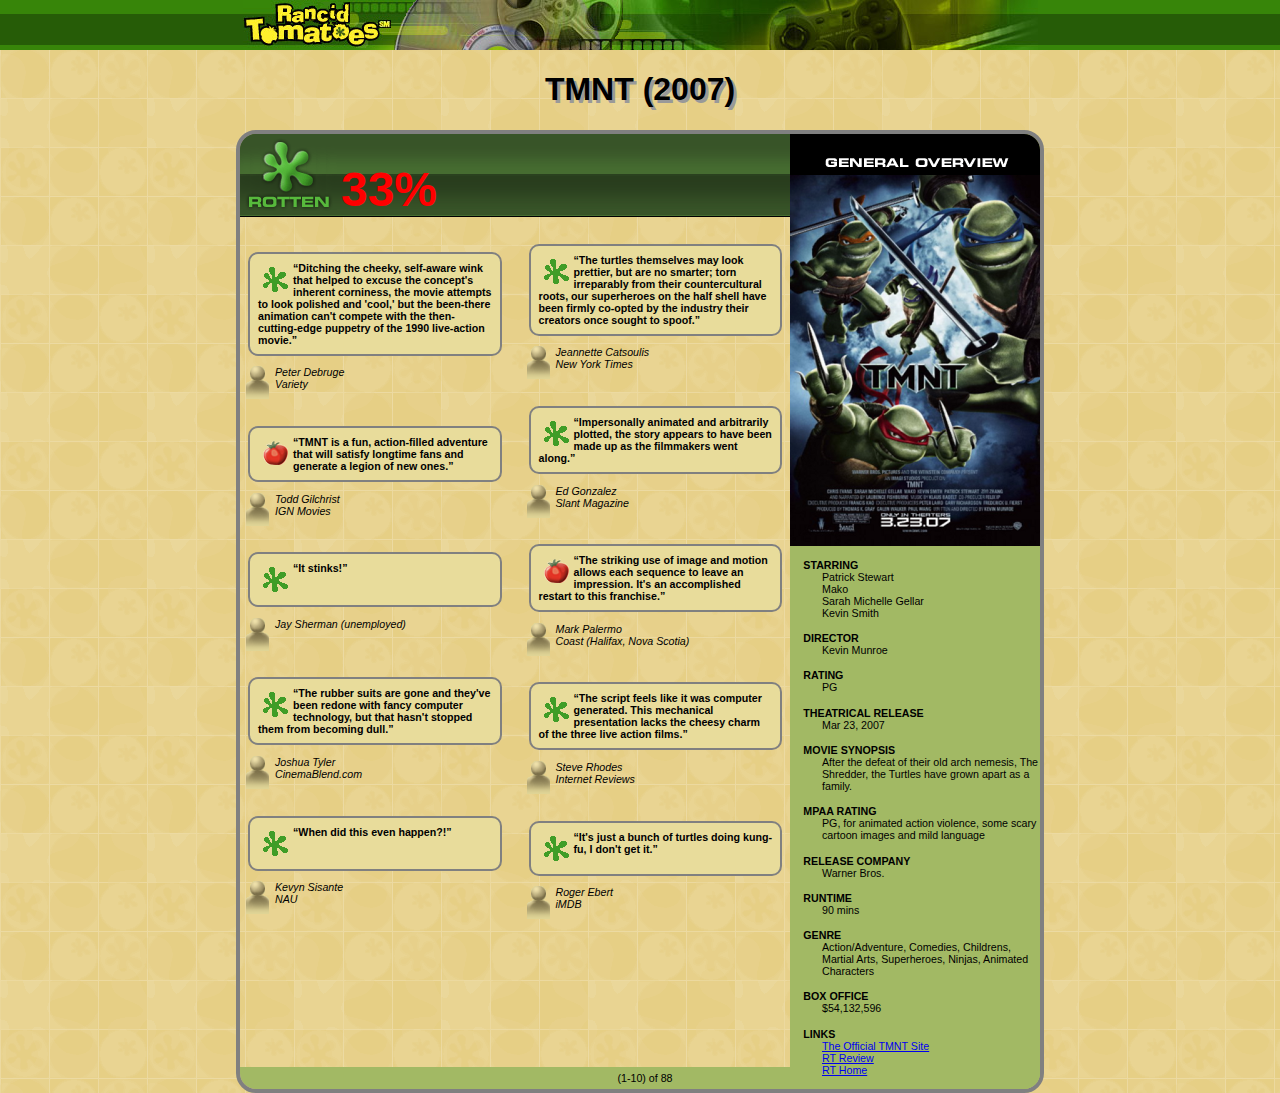
<file: index.html>
<!DOCTYPE html>
<html>
	<head>
		<title>TMNT - Rancid Tomatoes</title>

		<meta charset="utf-8" />
    <link rel="icon" href="rotten.gif" type="image/gif" sizes="16x16">
		<link href="index.css" type="text/css" rel="stylesheet" />
	</head>

	<body>
		<div id="banner">
			<img id="top" src="banner.png" alt="Rancid Tomatoes" />
		</div>

		<h1>TMNT (2007)</h1>
<div id="content">
		<div id="overview">
			<img src="overview.png" alt="general overview" id="pic"/>

		<dl>
			<dt>STARRING</dt>
			<dd>Patrick Stewart <br /> Mako <br /> Sarah Michelle Gellar <br /> Kevin Smith</dd>

			<dt>DIRECTOR</dt>
			<dd>Kevin Munroe</dd>

			<dt>RATING</dt>
			<dd>PG</dd>

			<dt>THEATRICAL RELEASE</dt>
			<dd>Mar 23, 2007</dd>

			<dt>MOVIE SYNOPSIS</dt>
			<dd>After the defeat of their old arch nemesis, The Shredder, the Turtles have grown apart as a family.</dd>

			<dt>MPAA RATING</dt>
			<dd>PG, for animated action violence, some scary cartoon images and mild language</dd>

			<dt>RELEASE COMPANY</dt>
			<dd>Warner Bros.</dd>

			<dt>RUNTIME</dt>
			<dd>90 mins</dd>

			<dt>GENRE</dt>
			<dd>Action/Adventure, Comedies, Childrens, Martial Arts, Superheroes, Ninjas, Animated Characters</dd>

			<dt>BOX OFFICE</dt>
			<dd>$54,132,596</dd>

			<dt>LINKS</dt>
			<dd>
				<ul>
					<li><a href="http://www.ninjaturtles.com/">The Official TMNT Site</a></li>
					<li><a href="http://www.rottentomatoes.com/m/teenage_mutant_ninja_turtles/">RT Review</a></li>
					<li><a href="http://www.rottentomatoes.com/">RT Home</a></li>
				</ul>
			</dd>
		</dl>
  </div>
  <div class="conthead">
			<img src="rottenbig.png" alt="Rotten"  />
			<h2>33%</h2>
		</div>
	<div class="reviews">
		<p class="criticbox">
			<img src="rotten.gif" alt="Rotten" />
			<q>Ditching the cheeky, self-aware wink that helped to excuse the concept's inherent corniness, the movie attempts to look polished and 'cool,' but the been-there animation can't compete with the then-cutting-edge puppetry of the 1990 live-action movie.</q>
		</p>
		<p class="author">
			<img src="critic.gif" alt="Critic" />
			Peter Debruge <br />
			Variety
		</p>

		<p class="criticbox">
			<img src="fresh.gif" alt="Fresh" />
			<q>TMNT is a fun, action-filled adventure that will satisfy longtime fans and generate a legion of new ones.</q>
		</p>
		<p class="author">
			<img src="critic.gif" alt="Critic" />
			Todd Gilchrist <br />
			IGN Movies
		</p>

		<p class="criticbox">
			<img src="rotten.gif" alt="Rotten" />
			<q>It stinks!</q>
		</p>
		<p class="author">
			<img src="critic.gif" alt="Critic" />
			Jay Sherman (unemployed)
		</p>

		<p class="criticbox">
			<img src="rotten.gif" alt="Rotten" />
			<q>The rubber suits are gone and they've been redone with fancy computer technology, but that hasn't stopped them from becoming dull.</q>
		</p>
		<p class="author">
			<img src="critic.gif" alt="Critic" />
			Joshua Tyler <br />
			CinemaBlend.com
		</p>

		<p class="criticbox">
			<img src="rotten.gif" alt="Rotten" />
			<q>When did this even happen?!</q>
		</p>
		<p class="author">
			<img src="critic.gif" alt="Critic" />
			Kevyn Sisante <br />
			NAU
		</p>

		<p class="criticbox">
			<img src="rotten.gif" alt="Rotten" />
			<q>The turtles themselves may look prettier, but are no smarter; torn irreparably from their countercultural roots, our superheroes on the half shell have been firmly co-opted by the industry their creators once sought to spoof.</q>
		</p>
		<p class="author">
			<img src="critic.gif" alt="Critic" />
			Jeannette Catsoulis <br />
			New York Times
		</p>

		<p class="criticbox">
			<img src="rotten.gif" alt="Rotten" />
			<q>Impersonally animated and arbitrarily plotted, the story appears to have been made up as the filmmakers went along.</q>
		</p>
		<p class="author">
			<img src="critic.gif" alt="Critic" />
			Ed Gonzalez <br />
			Slant Magazine
		</p>

		<p class="criticbox">
			<img src="fresh.gif" alt="Fresh" />
			<q>The striking use of image and motion allows each sequence to leave an impression. It's an accomplished restart to this franchise.</q>
		</p>
		<p class="author">
			<img src="critic.gif" alt="Critic" />
			Mark Palermo <br />
			Coast (Halifax, Nova Scotia)
		</p>

		<p class="criticbox">
			<img src="rotten.gif" alt="Rotten" />
			<q>The script feels like it was computer generated. This mechanical presentation lacks the cheesy charm of the three live action films.</q>
		</p>
		<p class="author">
			<img src="critic.gif" alt="Critic" />
			Steve Rhodes <br />
			Internet Reviews
		</p>

		<p class="criticbox">
			<img src="rotten.gif" alt="Rotten" />
			<q>It's just a bunch of turtles doing kung-fu, I don't get it.</q>
		</p>
		<p class="author">
			<img src="critic.gif" alt="Critic" />
			Roger Ebert <br />
			iMDB
		</p>
	</div>

		<p class="pagenum">(1-10) of 88</p>
</div>
	</body>
</html>
</file>
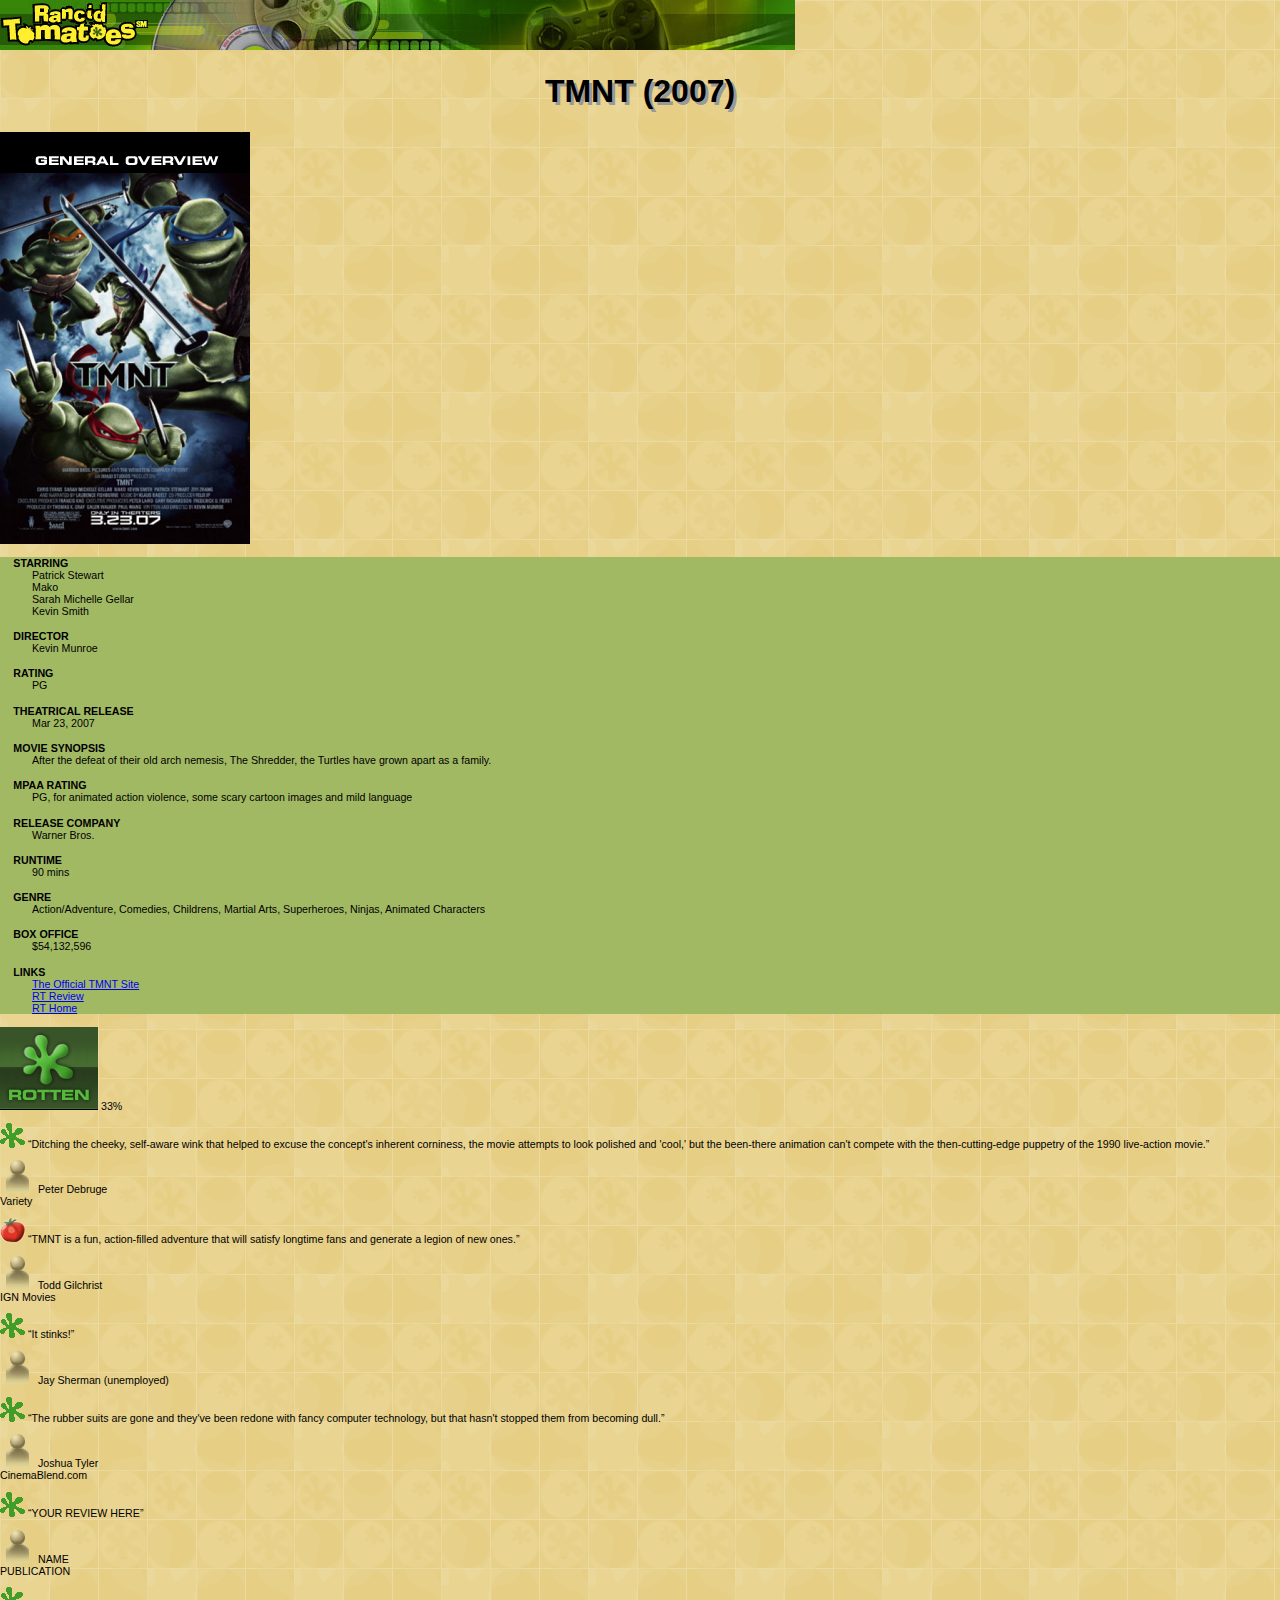
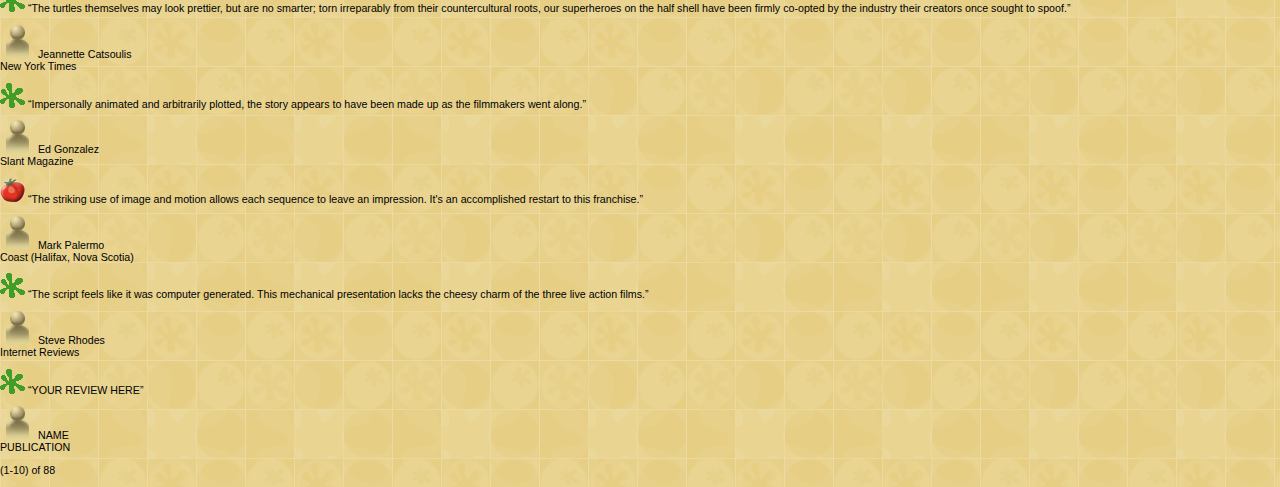
<file: skeleton.html>
<!DOCTYPE html>
<html>
	<head>
		<title>TMNT - Rancid Tomatoes</title>

		<meta charset="utf-8" />
		<link href="index.css" type="text/css" rel="stylesheet" />
	</head>

	<body>
		<div>
			<img src="banner.png" alt="Rancid Tomatoes" />
		</div>

		<h1>TMNT (2007)</h1>
		
		<div>
			<img src="overview.png" alt="general overview" />
		</div>

		<dl>
			<dt>STARRING</dt>
			<dd>Patrick Stewart <br /> Mako <br /> Sarah Michelle Gellar <br /> Kevin Smith</dd>

			<dt>DIRECTOR</dt>
			<dd>Kevin Munroe</dd>

			<dt>RATING</dt>
			<dd>PG</dd>

			<dt>THEATRICAL RELEASE</dt>
			<dd>Mar 23, 2007</dd>

			<dt>MOVIE SYNOPSIS</dt>
			<dd>After the defeat of their old arch nemesis, The Shredder, the Turtles have grown apart as a family.</dd>

			<dt>MPAA RATING</dt>
			<dd>PG, for animated action violence, some scary cartoon images and mild language</dd>

			<dt>RELEASE COMPANY</dt>
			<dd>Warner Bros.</dd>

			<dt>RUNTIME</dt>
			<dd>90 mins</dd>

			<dt>GENRE</dt>
			<dd>Action/Adventure, Comedies, Childrens, Martial Arts, Superheroes, Ninjas, Animated Characters</dd>

			<dt>BOX OFFICE</dt>
			<dd>$54,132,596</dd>

			<dt>LINKS</dt>
			<dd>
				<ul>
					<li><a href="http://www.ninjaturtles.com/">The Official TMNT Site</a></li>
					<li><a href="http://www.rottentomatoes.com/m/teenage_mutant_ninja_turtles/">RT Review</a></li>
					<li><a href="http://www.rottentomatoes.com/">RT Home</a></li>
				</ul>
			</dd>
		</dl>

		<div>
			<img src="rottenbig.png" alt="Rotten" />
			33%
		</div>
		
		<p>
			<img src="rotten.gif" alt="Rotten" />
			<q>Ditching the cheeky, self-aware wink that helped to excuse the concept's inherent corniness, the movie attempts to look polished and 'cool,' but the been-there animation can't compete with the then-cutting-edge puppetry of the 1990 live-action movie.</q>
		</p>
		<p>
			<img src="critic.gif" alt="Critic" />
			Peter Debruge <br />
			Variety
		</p>

		<p>
			<img src="fresh.gif" alt="Fresh" />
			<q>TMNT is a fun, action-filled adventure that will satisfy longtime fans and generate a legion of new ones.</q>
		</p>
		<p>
			<img src="critic.gif" alt="Critic" />
			Todd Gilchrist <br />
			IGN Movies
		</p>

		<p>
			<img src="rotten.gif" alt="Rotten" />
			<q>It stinks!</q>
		</p>
		<p>
			<img src="critic.gif" alt="Critic" />
			Jay Sherman (unemployed)
		</p>

		<p>
			<img src="rotten.gif" alt="Rotten" />
			<q>The rubber suits are gone and they've been redone with fancy computer technology, but that hasn't stopped them from becoming dull.</q>
		</p>
		<p>
			<img src="critic.gif" alt="Critic" />
			Joshua Tyler <br />
			CinemaBlend.com
		</p>

		<p>
			<img src="rotten.gif" alt="Rotten" />
			<q>YOUR REVIEW HERE</q>
		</p>
		<p>
			<img src="critic.gif" alt="Critic" />
			NAME <br />
			PUBLICATION
		</p>

		<p>
			<img src="rotten.gif" alt="Rotten" />
			<q>The turtles themselves may look prettier, but are no smarter; torn irreparably from their countercultural roots, our superheroes on the half shell have been firmly co-opted by the industry their creators once sought to spoof.</q>
		</p>
		<p>
			<img src="critic.gif" alt="Critic" />
			Jeannette Catsoulis <br />
			New York Times
		</p>

		<p>
			<img src="rotten.gif" alt="Rotten" />
			<q>Impersonally animated and arbitrarily plotted, the story appears to have been made up as the filmmakers went along.</q>
		</p>
		<p>
			<img src="critic.gif" alt="Critic" />
			Ed Gonzalez <br />
			Slant Magazine
		</p>

		<p>
			<img src="fresh.gif" alt="Fresh" />
			<q>The striking use of image and motion allows each sequence to leave an impression. It's an accomplished restart to this franchise.</q>
		</p>
		<p>
			<img src="critic.gif" alt="Critic" />
			Mark Palermo <br />
			Coast (Halifax, Nova Scotia)
		</p>

		<p>
			<img src="rotten.gif" alt="Rotten" />
			<q>The script feels like it was computer generated. This mechanical presentation lacks the cheesy charm of the three live action films.</q>
		</p>
		<p>
			<img src="critic.gif" alt="Critic" />
			Steve Rhodes <br />
			Internet Reviews
		</p>

		<p>
			<img src="rotten.gif" alt="Rotten" />
			<q>YOUR REVIEW HERE</q>
		</p>
		<p>
			<img src="critic.gif" alt="Critic" />
			NAME <br />
			PUBLICATION
		</p>

		<p>(1-10) of 88</p>

	</body>
</html>
</file>
<file: index.css>
body {
  background-image: url("background.png");
  font-size: 8pt;
  font-family: Verdana, Tahoma, sans-serif;
  margin: 0;
  padding: 0;
}
dd{
	margin-left:3em;
	margin-bottom:10pt;
}
dl{
	background-color:#A2B964;
}
dd ul{
	list-style-type: none;
	margin:0;
	padding:0px;
}
dt{
	font-weight:bold;
  padding-left: 10pt;
}
h1 {
  text-align: center;
  font-family: Tahoma,Verdana,sans-serif;
  text-shadow: 3px 3px  #999999;
  font-size: 24pt;
}
#top {
  margin-left: auto;
  margin-right: auto;
  display: block;
}
#banner {
   background-image: url("bannerbg.png");
   background-repeat: repeat-x;
   height: 50px;
 }
#content {
  border:4px solid gray;
	border-radius: 20px;
  margin: auto;
	overflow:hidden;
	padding:0px;
	position:relative;
	width:800px
}
#overview {
  background-color:#A2B964;
  display: block;
  float:right;
  font: 8pt Arial, sans-serif;
  margin: auto;
  width:250px;
}
#overview img{
	text-align:right;
	margin: 0px;
}
.conthead {
  background:url("rbg.png");
  background-repeat:repeat-x;
  height:83px;
  overflow:hidden;
}
.conthead h2 {
  color:red;
  display:inline;
  font-size: 48px;
  margin-bottom: 10pt;
}
.conthead img{
vertical-align:bottom;
}

.pagenum {
  background-color:#A2B964;
  bottom: 0px;
  padding:5px;
  position: absolute;
  margin: auto;
  z-index:-1;
  text-align:center;
  width:800px;
}
.criticbox {
  background-color:#E8DC9B;
  border:2px solid gray;
  border-radius:10px;
  font-size: 8pt;
  font-weight: bold;
  margin:8px;
  overflow:auto;
  padding:8px;
}
.criticbox img {
  float:left;
  padding: 5px;
}
.reviews {
  -webkit-column-count: 2;
  -webkit-column-gap: 2%;
  -webkit-column-width: 47%;
  margin-top: 20pt;
}
.author {
  clear:left;
  font-style:italic;
  margin-bottom:20pt;
  overflow:auto;
}
.author img  {
  float: left;
}
</file>
